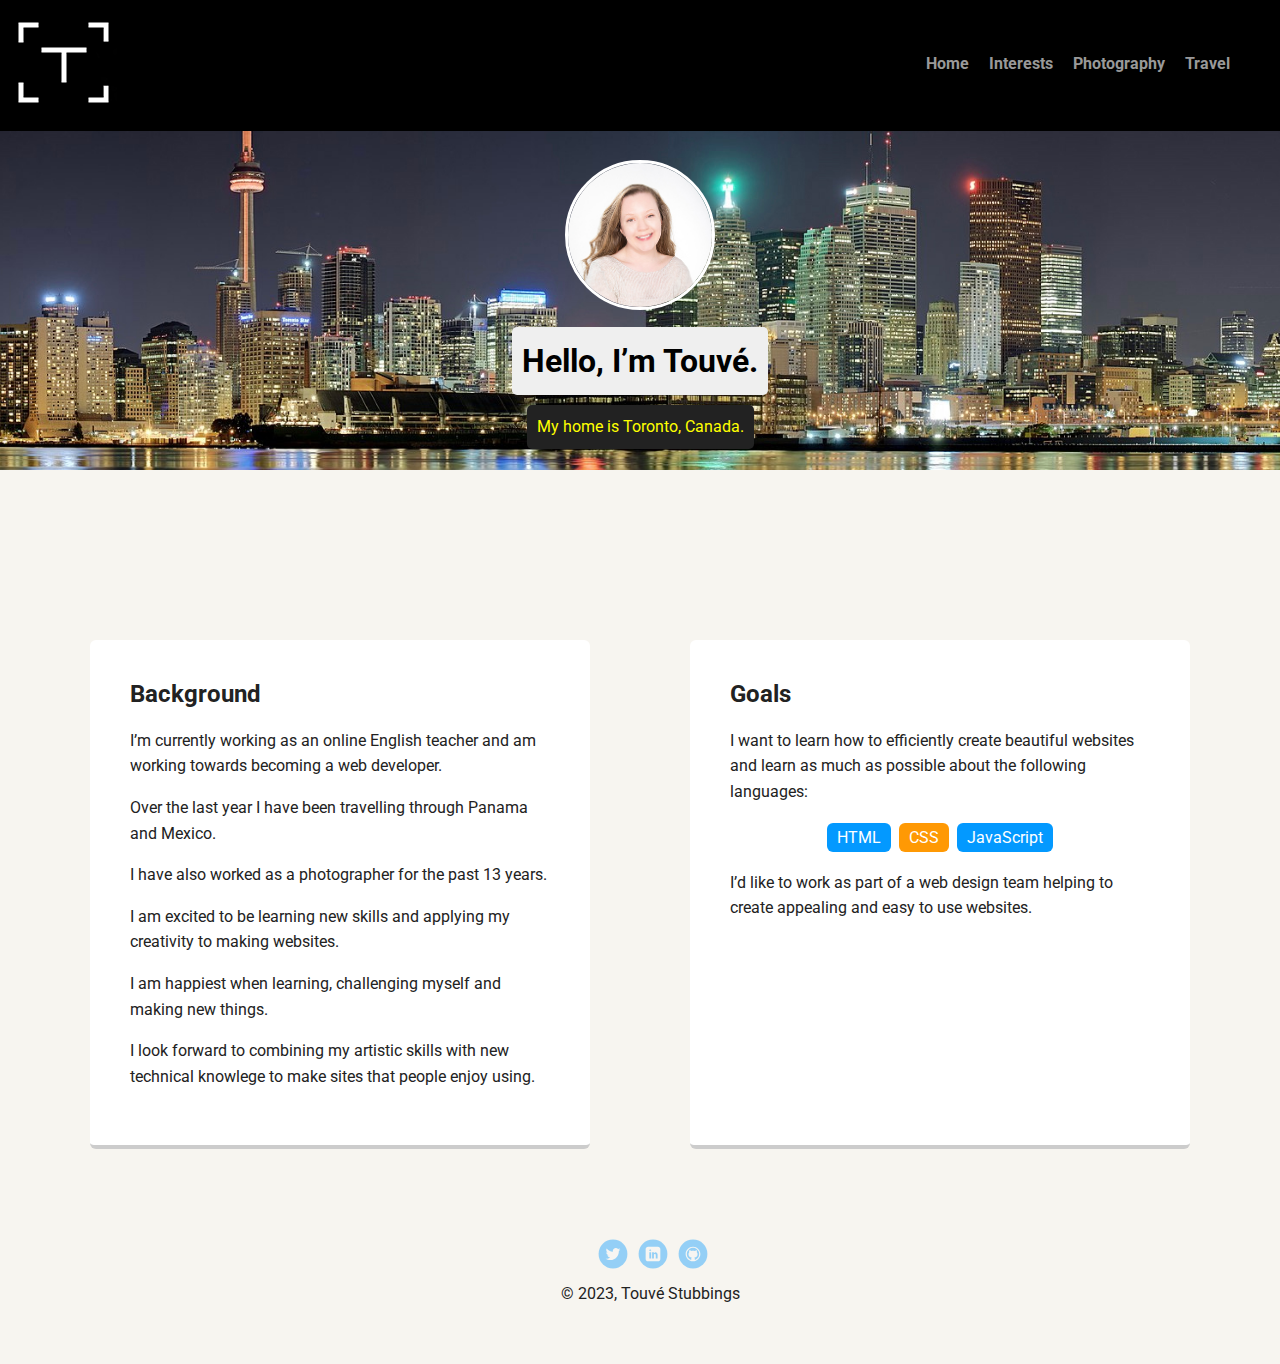
<file: index.html>
<!doctype html>
<html lang="en">
<head>
  <meta charset="utf-8">
  <title>Touve Stubbings' Profile</title>
  <meta name="viewport" content="width=device-width, initial-scale=1.0">
  <link rel="stylesheet" href="style.css">
  <link href="https://fonts.googleapis.com/css?family=Muli%7CRoboto:400,300,500,700,900" rel="stylesheet">
</head>
<body>
 <div id="page-about"></div>
 <!--# code adapted from https://codepen.io/johndoenma/pen/VXpaVM--> 
    <div class="main-nav">
      <div class="site-identity"><img src="images/t-logo.png" alt="Touve Stubbings' Logo"></div>
        <ul class="nav">
          <li><a href="index.html" class="a-home">Home</a></li>
          <li><a href="interests.html" class="a-interests">Interests</a></li>
          <li><a href="interests.html" class="a-interests">Photography</a></li>
          <li><a href="interests.html" class="a-interests">Travel</a></li>
        </ul>
    </div>
<header>
      <img src="images/mes.jpg" alt="Photo of Touve Stubbings" class="profile-image">
      <h1 class="tag name">Hello, I’m Touvé.</h1>
      <p class="tag location">My home is Toronto, Canada.</p>
    </header>

    <main class="flex">
        <div class="card">
          <h2>Background</h2>
          <p>I’m currently working as an online English teacher and am working towards becoming a web developer.</p><p>Over the last year I have been travelling through Panama and Mexico.</p><p>I have also worked as a photographer for the past 13 years.</p><p>I am excited to be learning new skills and applying my creativity to making websites.</p>
          <p>I am happiest when learning, challenging myself and making new things.</p><p>I look forward to combining my artistic skills with new technical knowlege to make sites that people enjoy using.</p>
        </div> 

        <div class="card">
          <h2>Goals</h2>
          <p>I want to learn  how to efficiently create beautiful websites and learn as much as possible about the following languages:</p>
          <ul class="skills">
          <li>HTML</li>
          <li>CSS</li>
          <li>JavaScript</li>
          </ul>
          <p>I’d like to work as part of a web design team helping to create appealing and easy to use websites.</p>
        </div> 
      </main>
    <footer>
      <ul>
        <li><a href="https://twitter.com/touvephotograph" class="social twitter" target="_blank">Twitter</a></li>
        <li><a href="https://www.linkedin.com/in/touv%C3%A9-stubbings-b11562171/" class="social linkedin" target="_blank">LinkedIn</a></li>
        <li><a href="https://github.com/Touves" class="social github" target="_blank">Github</a></li>
      </ul>
      <p class="copyright">&copy; 2023, Touvé Stubbings</p>
    </footer>
  </body>
  </html>
</file>
<file: style.css>
* { 
  box-sizing: border-box;
}
  
body {
  margin: 0;
  padding: 0;
  text-align: center;
  font-family: 'Roboto', sans-serif;
  color: #222;
  background: #f7f5f0;
}
/* Link Styles */

a {
  text-decoration: none;
  color: #999;
}
a:hover {
  color: #6633ff;
}

/* Section Styles */

.main-nav {
  width: 100%;
  background: black;
  min-height: 30px;
  padding: 10px;
  position: fixed;
  text-align: center;
  display: flex;
  justify-content: space-between;
  align-items: center;
}
.nav {
  display: flex;
  justify-content: space-around;
  font-weight: 700;
  list-style-type: none;
  padding: 0;
}

.nav .name {
    display: block;
    margin-right: auto;
    color: white;
}
.nav li {
  padding: 5px 10px 10px 10px;
}
.nav a {
  transition: all .5s;
}
.nav a:hover {
  color: white
}

header {
  text-align: center;
  background: url('images/toronto.jpg') no-repeat top center ;
  background-size: cover;
  overflow: hidden;
  padding-top: 110px;
  line-height: 1.5;
}

.sticky-header-lesson {
  margin-top: 200px;
}

.sticky-header {
  position: fixed;
  top: 0;
  width: 100%;
  left: 0;
  z-index: 99;
}

header .profile-image {
  margin-top: 50px;
  width: 150px;
  height: 150px;
  border-radius: 50%;
  border: 3px solid white;
  transition: all .5s;
}
header .profile-image:hover {
  transform: scale(1.2) rotate(5deg);
}

.tag {
  background-color: #efefef;
  color: black;
  padding: 10px;
  border-radius: 5px;
  display: table;
  margin: 10px auto;
} 
.location {
  background-color: #222;
  color: yellow;
}
.card {
  margin: 30px;
  padding: 20px 40px 40px;
  max-width: 500px;
  text-align: left;
  background: #fff;
  border-bottom: 4px solid #ccc;
  border-radius: 6px;
  transition: all .5s;
}
.card:hover {
  border-color: #ff99ff;
}

ul.skills {
  padding: 0;
  text-align: center;
}

.skills li {
  border-radius: 6px;
  display: inline-block;
  background: #ff9904;
  color: white;
  padding: 5px 10px;
  margin: 2px;
}

.skills li:nth-child(odd) {
  background: #0399ff;
}

footer {
  width: 100%;
  min-height: 30px;
  padding: 20px 0 5px 20px;
}

#black-footer {
  background-color: black;
  color: white;
  margin: 0;
  
}

footer .copyright {
  top: -8px;
  font-size: .75em;
}

footer ul {
  list-style-type: none;
  margin: 0;
  padding: 0;
}

footer ul li {
  display: inline-block;
}

a.social {
  display: inline-block;
  text-indent: -9999px;
  margin-left: 5px;
  width: 30px;
  height: 30px;
  background-size: 30px 30px;
  opacity: .4;
  transition: all .5s;
}
a.twitter {
  background-image: url(images/twitter.svg);
}
a.linkedin {
  background-image: url(images/linkedin.svg);
}
a.github {
  background-image: url(images/github.svg);
}
a.social:hover {
  opacity: 1;
}
.clearfix {
  clear: both;
}

.icons {
  padding-top: 10px;    
}
.content {
margin-top: 15px;
margin-bottom: 15px;
}
#plane {
  color: orange;  
}
    
#plane:hover {
  transform: scale(1.2) rotate(5deg);
}

#book {
  color: blue;
  padding-top: 30px;
}

#book:hover {
  transform: scale(1.2) rotate(5deg);
}
    
#camera {
  color: yellowgreen;
  padding-top: 15px;
}
      
#camera:hover {
  transform: scale(1.2) rotate(5deg);
}  
.gallery {
  padding-top: 20px; 
  width: 100%;
  display: grid;
  grid-template-columns: repeat(auto-fit, minmax(250px, 1fr));
  margin-top: 50px;
  grid-gap: 25px 20px;
  padding: 10px;
  margin-bottom: 30px;
}

.photo {
  width: 100%;
  height: 300px;
  position: relative;
  overflow: hidden;
  border-radius: 12px;
}

img {
  width: 100%;
  height: 100%;
  object-fit: cover;
}

/* Styles for larger screens */
@media screen and (min-width: 720px) {
  
  .flex {
      display: -ms-flexbox;      /* TWEENER - IE 10 */
      display: flex; 
      max-width: 1200px;
      -ms-flex-pack: distribute;
      justify-content: space-around;
      margin: 0 auto;
  }

  header {
    min-height: 470px;
  }

  .nav {
    max-width: 1200px;
    padding: 0 30px;
  }


  .flex {
    padding-top: 140px;
  }

  main p {
    line-height: 1.6em;
  }

  footer {
    font-size: 1.3em;
    max-width: 1200px;
    margin: 40px auto;
  
  }

  #black-footer {
  max-width: none;  
  margin: 0 auto;

  }
}
</file>
